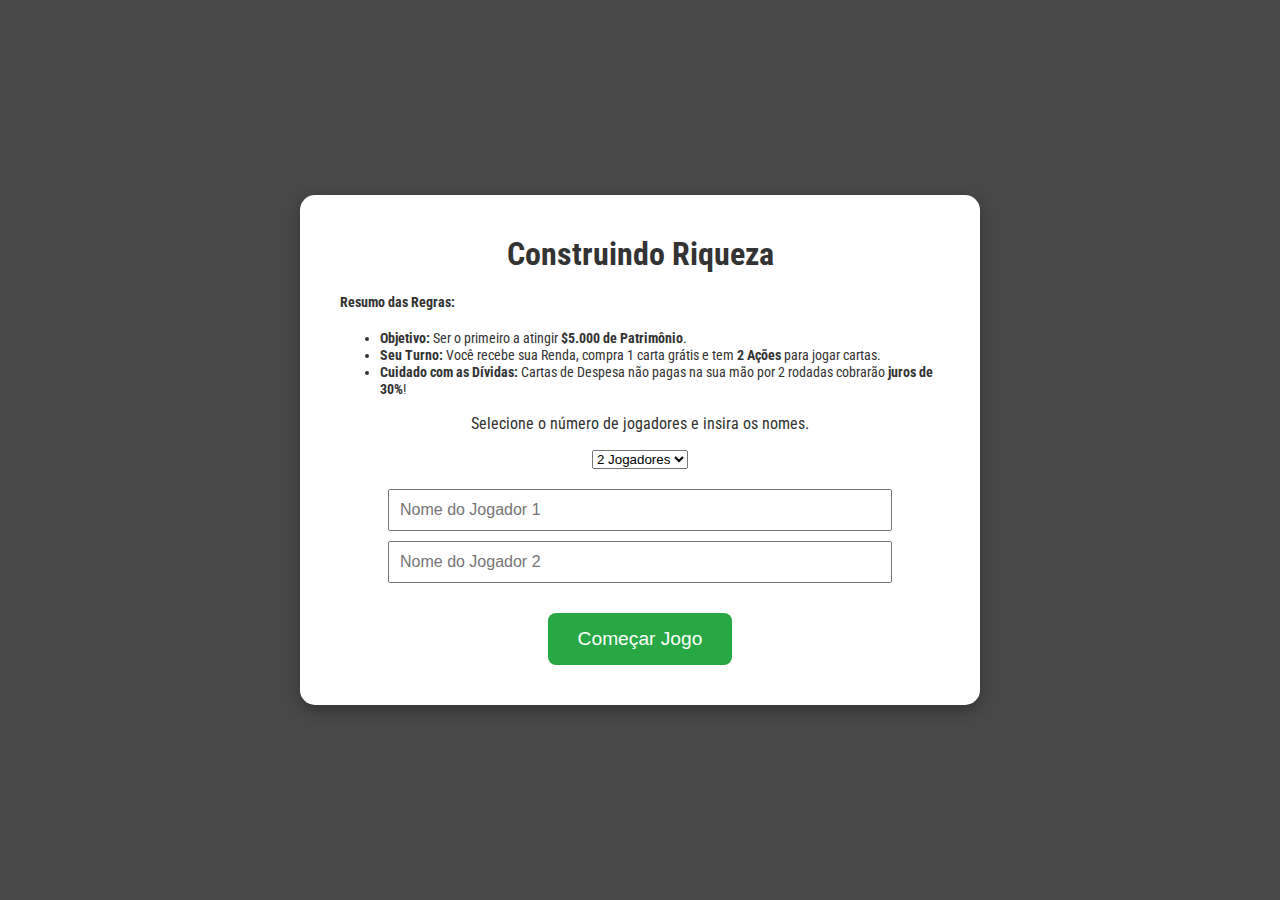
<file: index.html>
<!DOCTYPE html>
<html lang="pt-BR">
<head>
    <meta charset="UTF-8">
    <meta name="viewport" content="width=device-width, initial-scale=1.0">
    <title>Construindo Riqueza - Jogo Completo</title>
    <style>
        /* --- ESTILOS GERAIS E FONTES --- */
        @import url('https://fonts.googleapis.com/css2?family=Roboto+Condensed:wght@400;700&display=swap');
        
        body {
            font-family: 'Roboto Condensed', sans-serif;
            background-color: #f0f2f5;
            color: #333;
            display: flex;
            justify-content: center;
            align-items: center;
            height: 100vh;
            margin: 0;
            user-select: none;
        }

        /* --- ESTRUTURA DO GRID --- */
        #game-board {
            width: 1300px;
            height: 850px;
            background: #e1e9f0;
            border-radius: 20px;
            box-shadow: 0 10px 30px rgba(0,0,0,0.15);
            display: grid;
            grid-template-rows: 100px 1fr;
            grid-template-columns: 280px 1fr;
            gap: 15px;
            padding: 20px;
            box-sizing: border-box;
            position: relative;
        }

        #active-player-stats {
            grid-column: 1 / -1;
            grid-row: 1 / 2;
            display: flex;
            justify-content: space-around;
            align-items: center;
            background-color: #fff;
            border-radius: 10px;
            padding: 0 20px;
            box-shadow: 0 4px 6px rgba(0,0,0,0.05);
        }

        #scoreboard-area {
            grid-column: 1 / 2;
            grid-row: 2 / 3;
            background-color: rgba(255,255,255,0.7);
            border-radius: 10px;
            padding: 15px;
            overflow-y: auto;
        }

        #right-panel {
            grid-column: 2 / 3;
            grid-row: 2 / 3;
            display: flex;
            flex-direction: column;
            gap: 15px;
            min-height: 0;
        }

        #top-area { display: flex; gap: 15px; flex-grow: 1; min-height: 0; }
        #investments-area { flex-basis: 35%; background-color: rgba(255,255,255,0.7); border-radius: 10px; padding: 15px; overflow-y: auto; }
        #game-log { flex-basis: 65%; background-color: #fff; border-radius: 10px; padding: 10px; overflow-y: auto; display: flex; flex-direction: column-reverse; }

        #bottom-area { display: flex; align-items: center; gap: 15px; height: 230px; }
        #player-hand { flex-grow: 1; background-color: rgba(0, 86, 179, 0.1); border-radius: 10px; display: flex; justify-content: center; align-items: center; gap: 15px; padding: 15px; height: 100%; }
        #controls-area { display: flex; flex-direction: column; justify-content: center; align-items: center; gap: 20px; }

        /* --- ANIMAÇÕES --- */
        @keyframes card-draw { from { transform: translateY(50px) scale(0.8); opacity: 0; } to { transform: translateY(0) scale(1); opacity: 1; } }
        .card-enter { animation: card-draw 0.4s ease-out; }
        @keyframes card-play { to { transform: translateY(-50px) scale(0.8); opacity: 0; } }
        .card-exit { animation: card-play 0.4s ease-in; }
        @keyframes value-up { 0% { color: #28a745; transform: scale(1.1); } 100% { color: #0056b3; transform: scale(1); } }
        .highlight-up { animation: value-up 0.5s ease-out; }
        @keyframes value-down { 0% { color: #dc3545; transform: scale(1.1); } 100% { color: #0056b3; transform: scale(1); } }
        .highlight-down { animation: value-down 0.5s ease-out; }

        /* --- ESTILOS DOS COMPONENTES --- */
        .player-info { padding: 10px; border-radius: 8px; margin-bottom: 10px; border: 2px solid transparent; transition: all 0.3s; }
        .player-info.active { border-color: #007bff; background-color: #e6f2ff; }
        .player-info.targetable { cursor: pointer; border-color: #dc3545; background-color: #f8d7da; }
        .player-info.targetable:hover { transform: scale(1.02); box-shadow: 0 0 10px rgba(220,53,69,0.5); }
        .player-info h3 { margin: 0 0 5px 0; }
        .player-info p { margin: 2px 0; font-size: 0.9em;}

        .stat-box { text-align: center; }
        .stat-box h2 { margin: 0; font-size: 1.2em; color: #555; }
        .stat-box p { margin: 5px 0; font-size: 2em; font-weight: 700; color: #0056b3; transition: color 0.3s; }

        #investments-area h3 { margin-top: 0; text-align: center; }
        .investment-card { margin-bottom: 10px; }
        #game-log p { margin: 2px 0; font-size: 0.9em; flex-shrink: 0; }

        #actions-left { font-size: 1.8em; font-weight: 700; text-align: center;}
        #end-turn-btn { padding: 20px 40px; font-size: 1.5em; font-weight: 700; cursor: pointer; border: none; border-radius: 10px; background-color: #dc3545; color: white; transition: background-color 0.3s; }
        #end-turn-btn:hover { background-color: #c82333; }

        .card { width: 140px; height: 200px; background-color: white; border-radius: 10px; box-shadow: 0 4px 8px rgba(0,0,0,0.1); padding: 10px; box-sizing: border-box; display: flex; flex-direction: column; justify-content: space-between; border-top: 10px solid; transition: transform 0.2s, box-shadow 0.2s; }
        .card.playable:hover { transform: translateY(-10px) scale(1.05); box-shadow: 0 8px 16px rgba(0,0,0,0.2); cursor: pointer; }
        .card.disabled { opacity: 0.6; cursor: not-allowed; }
        .card-title { font-weight: 700; font-size: 1.1em; }
        .card-description { font-size: 0.8em; flex-grow: 1; margin: 10px 0; }
        .card-cost, .card-value { text-align: center; font-weight: 700; }
        .card.renda { border-color: #007bff; } .card.despesa { border-color: #dc3545; } .card.investimento { border-color: #28a745; } .card.acao { border-color: #ffc107; }
        .card.evento { border-color: #8a2be2; }

        .modal { position: absolute; top: 0; left: 0; width: 100%; height: 100%; background-color: rgba(0,0,0,0.7); display: flex; justify-content: center; align-items: center; z-index: 100; color: #333; }
        .modal-content { background-color: white; padding: 40px; border-radius: 15px; text-align: center; max-width: 600px; box-shadow: 0 5px 15px rgba(0,0,0,0.3); }
        .modal-content h1, .modal-content h4 { margin-top: 0; }
        .modal-content button { padding: 15px 30px; font-size: 1.2em; cursor: pointer; background-color: #28a745; color: white; border: none; border-radius: 8px; margin-top: 10px; }
        .modal-content .risky-btn { background-color: #ffc107; color: #333; }
        .modal-content .risky-btn:hover { background-color: #e0a800; }
        #player-inputs { margin: 20px 0; }
        #player-inputs input { display: block; margin: 10px auto; padding: 10px; font-size: 1em; width: 80%; }
        #rules-summary { text-align: left; font-size: 0.9em; margin-top: 20px; }
    </style>
</head>
<body>
    <div id="game-board" style="display:none;">
        <header id="active-player-stats">
             <div class="stat-box"><h2>Dinheiro</h2><p id="money-display"></p></div>
             <div class="stat-box"><h2>Renda/Rodada</h2><p id="income-display"></p></div>
             <div class="stat-box"><h2>Patrimônio</h2><p id="assets-display"></p></div>
        </header>
        <div id="scoreboard-area"></div>
        <div id="right-panel">
            <div id="top-area"><div id="game-log"></div><div id="investments-area"><h3>Investimentos</h3></div></div>
            <div id="bottom-area"><div id="player-hand"></div><div id="controls-area"><h2 id="actions-left"></h2><button id="end-turn-btn" onclick="endTurn()">Encerrar Rodada</button></div></div>
        </div>
    </div>
    <div id="setup-modal" class="modal"><div class="modal-content"><h1>Construindo Riqueza</h1><div id="rules-summary"><h4>Resumo das Regras:</h4><ul><li><strong>Objetivo:</strong> Ser o primeiro a atingir <strong>$5.000 de Patrimônio</strong>.</li><li><strong>Seu Turno:</strong> Você recebe sua Renda, compra 1 carta grátis e tem <strong>2 Ações</strong> para jogar cartas.</li><li><strong>Cuidado com as Dívidas:</strong> Cartas de Despesa não pagas na sua mão por 2 rodadas cobrarão <strong>juros de 30%</strong>!</li></ul></div><p>Selecione o número de jogadores e insira os nomes.</p><select id="player-count" onchange="createPlayerInputs(this.value)"><option value="2">2 Jogadores</option><option value="3">3 Jogadores</option><option value="4">4 Jogadores</option></select><div id="player-inputs"></div><button onclick="initializeGame()">Começar Jogo</button></div></div>
    <div id="turn-modal" class="modal" style="display:none;"><div class="modal-content"><h1 id="turn-title"></h1><p>Passe o dispositivo para o jogador. Os outros não devem olhar!</p><button onclick="startTurn()">Estou Pronto!</button></div></div>
    <div id="win-modal" class="modal" style="display:none;"><div class="modal-content"><h1 id="win-title"></h1><p id="win-message"></p><button onclick="location.reload()">Jogar Novamente</button></div></div>
    <div id="event-modal" class="modal" style="display:none;"><div class="modal-content"><h1 id="event-title"></h1><p id="event-description"></p><div><button id="event-safe-btn"></button><button id="event-risky-btn" class="risky-btn"></button></div></div></div>

    <script>
        const allCards = [
            { id: 1, name: "Salário", type: "renda", description: "Aumenta sua Renda por Rodada em $200.", cost: 0, value: 200, copies: 4 },
            { id: 2, name: "Trabalho Freelancer", type: "renda", description: "Ganho imediato de $300.", cost: 0, value: 300, copies: 4 },
            { id: 3, name: "Contas Fixas", type: "despesa", description: "Pague $400 para as contas básicas do mês.", cost: 400, copies: 4 },
            { id: 4, name: "Imprevisto: Reparo", type: "despesa", description: "Seu celular quebrou! Pague $250.", cost: 250, copies: 3 },
            { id: 5, name: "Poupança Segura", type: "investimento", description: "Aumenta sua Renda em $50/rodada.", cost: 500, income: 50, copies: 4 },
            { id: 6, name: "Ações de Tecnologia", type: "investimento", description: "Aumenta sua Renda em $150/rodada.", cost: 1000, income: 150, copies: 3 },
            { id: 7, name: "Crise Econômica", type: "acao", effect: "global_damage", description: "O mercado virou! Todos os outros jogadores perdem $300.", cost: 100, value: 300, copies: 2 },
            { id: 8, name: "Imposto sobre Riqueza", type: "acao", effect: "target_richest", description: "Cobre $400 do jogador com maior patrimônio (além de você).", cost: 50, value: 400, copies: 2 },
            { id: 9, name: "Auditoria Surpresa", type: "acao", effect: "target_discard", description: "Escolha um oponente. Ele é forçado a descartar uma carta aleatória da mão.", cost: 150, copies: 2 },
            { id: 10, name: "Oportunidade de Mercado", type: "evento", effect: "market_opportunity", description: "Uma startup busca investimento. Você pode investir com cautela para um ganho certo de $300, ou investir pesado com 50% de chance de ganhar $1500 ou perder $700.", copies: 2 },
        ];
        let players = [], deck = [], discardPile = [], currentPlayerIndex = 0, actionsLeft = 0, targetingInfo = null;
        const WINNING_ASSETS = 5000, DEBT_TURNS_LIMIT = 2;

        const ui = {
            board: document.getElementById('game-board'), setupModal: document.getElementById('setup-modal'), turnModal: document.getElementById('turn-modal'), winModal: document.getElementById('win-modal'), eventModal: document.getElementById('event-modal'),
            playerInputs: document.getElementById('player-inputs'), money: document.getElementById('money-display'), income: document.getElementById('income-display'), assets: document.getElementById('assets-display'),
            hand: document.getElementById('player-hand'), investments: document.getElementById('investments-area'), log: document.getElementById('game-log'), actions: document.getElementById('actions-left'),
            scoreboard: document.getElementById('scoreboard-area'), turnTitle: document.getElementById('turn-title'), winTitle: document.getElementById('win-title'), winMessage: document.getElementById('win-message'),
            eventTitle: document.getElementById('event-title'), eventDescription: document.getElementById('event-description'), eventSafeBtn: document.getElementById('event-safe-btn'), eventRiskyBtn: document.getElementById('event-risky-btn'),
        };
        
        window.onload = () => createPlayerInputs(2);
        function createPlayerInputs(count) {
            ui.playerInputs.innerHTML = '';
            for (let i = 1; i <= count; i++) ui.playerInputs.innerHTML += `<input type="text" id="player-name-${i}" placeholder="Nome do Jogador ${i}">`;
        }

        function initializeGame() {
            const playerCount = document.getElementById('player-count').value;
            players = [];
            for (let i = 1; i <= playerCount; i++) {
                const name = document.getElementById(`player-name-${i}`).value || `Jogador ${i}`;
                players.push({ name, money: 1000, income: 0, hand: [], investments: [] });
            }
            deck = [];
            allCards.forEach(cardDef => {
                for(let i=0; i < cardDef.copies; i++) deck.push({...cardDef, uniqueId: `${cardDef.id}_${i}_${Math.random()}`});
            });
            shuffleDeck();
            players.forEach(p => { for(let i=0; i<4; i++) drawCardForPlayer(p, false); });
            ui.setupModal.style.display = 'none'; ui.board.style.display = 'grid'; showTurnModal();
        }

        function showTurnModal() { ui.turnTitle.textContent = `Turno de ${players[currentPlayerIndex].name}`; ui.turnModal.style.display = 'flex'; }

        function startTurn() {
            ui.turnModal.style.display = 'none'; actionsLeft = 2;
            const currentPlayer = players[currentPlayerIndex];
            
            const debtsToPay = [];
            currentPlayer.hand.forEach(card => { if(card.type === 'despesa' && card.debtTurns > DEBT_TURNS_LIMIT) debtsToPay.push(card); });
            debtsToPay.forEach(card => {
                const penalty = Math.ceil(card.cost * 1.30);
                currentPlayer.money -= penalty;
                logMessage(`${currentPlayer.name} não pagou "${card.name}" a tempo! Juros de 30% aplicados. Perdeu $${penalty}.`, 'red');
                discardPile.push(currentPlayer.hand.splice(currentPlayer.hand.findIndex(c => c.uniqueId === card.uniqueId), 1)[0]);
            });

            const incomeGained = currentPlayer.income;
            currentPlayer.money += incomeGained;
            logMessage(`<strong>Rodada de ${currentPlayer.name}!</strong>` + (incomeGained > 0 ? ` Renda de $${incomeGained} recebida.` : ''));
            
            drawCardForPlayer(currentPlayer, true);
        }

        function endTurn() {
            if (calculateAssets(players[currentPlayerIndex]) >= WINNING_ASSETS) { endGame(true); return; }
            players[currentPlayerIndex].hand.forEach(card => {
                if(card.type === 'despesa') {
                    card.debtTurns = (card.debtTurns || 0) + 1;
                    if (card.debtTurns > DEBT_TURNS_LIMIT) logMessage(`Atenção: A despesa "${card.name}" irá cobrar juros no seu próximo turno!`, 'orange');
                }
            });
            targetingInfo = null; currentPlayerIndex = (currentPlayerIndex + 1) % players.length; showTurnModal();
        }

        function endGame(didWin) {
            if (didWin) { ui.winTitle.textContent = `Parabéns, ${players[currentPlayerIndex].name}!`; ui.winMessage.textContent = `Você alcançou $${calculateAssets(players[currentPlayerIndex])} de patrimônio e venceu!`; }
            ui.winModal.style.display = 'flex';
        }

        function shuffleDeck() { for (let i = deck.length - 1; i > 0; i--) { const j = Math.floor(Math.random() * (i + 1)); [deck[i], deck[j]] = [deck[j], deck[i]]; } }

        function drawCardForPlayer(player, log = true) {
            if (deck.length === 0) {
                if (discardPile.length === 0) { if (log) logMessage("Não há mais cartas para comprar.", "red"); updateUI(); return; }
                if (log) logMessage("Deck vazio! Embaralhando descarte...", "orange"); deck = [...discardPile]; discardPile = []; shuffleDeck();
            }
            if (deck.length === 0) { if (log) logMessage("Não há mais cartas para comprar.", "red"); updateUI(); return; }

            const drawnCard = deck.pop();
            if (drawnCard.type === 'evento') {
                if (log) logMessage(`${player.name} encontrou uma "${drawnCard.name}"!`, 'purple');
                triggerMarketOpportunity(drawnCard);
            } else {
                player.hand.push(drawnCard);
                if (log) logMessage(`${player.name} comprou uma carta.`);
                updateUI(true);
            }
        }

        function playCard(cardElement, cardUniqueId) {
            if (actionsLeft <= 0 || cardElement.classList.contains('disabled')) return;
            const currentPlayer = players[currentPlayerIndex]; const cardIndex = currentPlayer.hand.findIndex(c => c.uniqueId === cardUniqueId);
            if (cardIndex === -1) return; const card = currentPlayer.hand[cardIndex];
            
            actionsLeft--; const moneyBefore = currentPlayer.money; currentPlayer.money -= card.cost;
            logMessage(`${currentPlayer.name} jogou "${card.name}".`);

            let requiresTargeting = false;
            switch (card.type) {
                case "renda": if (card.name === "Salário") currentPlayer.income += card.value; else if (card.name === "Trabalho Freelancer") currentPlayer.money += card.value; break;
                case "investimento": currentPlayer.investments.push(card); currentPlayer.income += card.income; break;
                case "acao": handleActionCard(card, currentPlayerIndex); if (targetingInfo) requiresTargeting = true; break;
            }

            if (requiresTargeting) { updateUI(); return; }
            
            cardElement.classList.add('card-exit');
            setTimeout(() => {
                const finalCardIndex = currentPlayer.hand.findIndex(c => c.uniqueId === cardUniqueId);
                if (finalCardIndex > -1) discardPile.push(currentPlayer.hand.splice(finalCardIndex, 1)[0]);
                updateUI(false, currentPlayer.money > moneyBefore - card.cost, currentPlayer.money < moneyBefore - card.cost);
            }, 400);
        }
        
        function handleActionCard(card, casterIndex) {
            const caster = players[casterIndex];
            switch (card.effect) {
                case 'global_damage': players.forEach((p, index) => { if (index !== casterIndex) { p.money = Math.max(0, p.money - card.value); logMessage(`${p.name} perdeu $${card.value}!`, 'orange'); } }); break;
                case 'target_richest':
                     let richest = { index: -1, assets: -1 }; players.forEach((p, i) => { if (i !== casterIndex) { const a = calculateAssets(p); if (a > richest.assets) richest = { index: i, assets: a }; } });
                     if (richest.index !== -1) { players[richest.index].money = Math.max(0, players[richest.index].money - card.value); caster.money += card.value; logMessage(`${caster.name} cobrou imposto de ${players[richest.index].name}!`, 'green'); }
                     else { logMessage("Nenhum oponente elegível.", "blue"); } break;
                case 'target_discard': targetingInfo = { card, casterIndex: casterIndex }; logMessage(`${caster.name}, selecione um oponente.`, "blue"); break;
            }
        }
        
        function selectTarget(targetIndex) {
            if (!targetingInfo || targetIndex === targetingInfo.casterIndex) return;
            const { card, casterIndex } = targetingInfo; const target = players[targetIndex]; const caster = players[casterIndex];
            logMessage(`${caster.name} usou "${card.name}" em ${target.name}.`);
            if (card.effect === 'target_discard') {
                if (target.hand.length > 0) { const discarded = target.hand.splice(Math.floor(Math.random() * target.hand.length), 1)[0]; discardPile.push(discarded); logMessage(`${target.name} descartou "${discarded.name}".`, 'orange'); }
                else { logMessage(`${target.name} não tem cartas.`, 'blue'); }
            }
            const cardIndex = caster.hand.findIndex(c => c.uniqueId === card.uniqueId);
            if (cardIndex > -1) discardPile.push(caster.hand.splice(cardIndex, 1)[0]);
            targetingInfo = null; updateUI();
        }

        function triggerMarketOpportunity(card) {
            ui.eventTitle.textContent = card.name;
            ui.eventDescription.textContent = "Uma startup de tecnologia busca investimento. A aposta é arriscada, mas o potencial é enorme!";
            ui.eventSafeBtn.textContent = "Investir com Cautela (Ganha $300)";
            ui.eventRiskyBtn.textContent = "Investir Pesado! (50% de chance)";
            ui.eventSafeBtn.onclick = () => resolveMarketOpportunity(card, 'safe');
            ui.eventRiskyBtn.onclick = () => resolveMarketOpportunity(card, 'risky');
            ui.eventModal.style.display = 'flex';
        }

        function resolveMarketOpportunity(card, choice) {
            const player = players[currentPlayerIndex];
            let gain = 0, loss = 0;
            if (choice === 'safe') {
                gain = 300; player.money += gain; logMessage(`${player.name} investiu com cautela e ganhou $${gain}.`, 'green');
            } else {
                if (Math.random() < 0.5) { gain = 1500; player.money += gain; logMessage(`SUCESSO! ${player.name} investiu pesado e ganhou $${gain}!`, 'gold'); }
                else { loss = 700; player.money = Math.max(0, player.money - loss); logMessage(`FRACASSO! ${player.name} investiu pesado e perdeu $${loss}!`, 'red'); }
            }
            discardPile.push(card); ui.eventModal.style.display = 'none'; updateUI(false, gain > 0, loss > 0);
        }

        function calculateAssets(player) { return player.money + player.investments.reduce((sum, inv) => sum + inv.cost, 0); }
        function logMessage(message, color = 'black') { const p = document.createElement('p'); p.style.color = color; p.innerHTML = message; ui.log.prepend(p); }

        function updateUI(isNewTurn = false, highlightGain = false, highlightLoss = false) {
            const currentPlayer = players[currentPlayerIndex];
            if(highlightGain) { ui.money.classList.add('highlight-up'); ui.assets.classList.add('highlight-up'); }
            if(highlightLoss) { ui.money.classList.add('highlight-down'); ui.assets.classList.add('highlight-down'); }
            setTimeout(() => { ui.money.classList.remove('highlight-up', 'highlight-down'); ui.assets.classList.remove('highlight-up', 'highlight-down'); }, 500);

            ui.money.textContent = `$${currentPlayer.money}`; ui.income.textContent = `$${currentPlayer.income}`; ui.assets.textContent = `$${calculateAssets(currentPlayer)}`; ui.actions.textContent = `Ações: ${actionsLeft}`;
            
            ui.hand.innerHTML = '';
            currentPlayer.hand.forEach((card, index) => {
                const cardElement = createCardElement(card);
                if (card.cost > currentPlayer.money || actionsLeft <= 0) cardElement.classList.add('disabled'); else cardElement.classList.add('playable');
                if(isNewTurn) cardElement.style.animationDelay = `${index * 100}ms`;
                ui.hand.appendChild(cardElement);
            });

            ui.investments.innerHTML = '<h3>Investimentos</h3>';
            if (currentPlayer.investments.length === 0) ui.investments.innerHTML += '<p style="font-size:0.9em; color:#666;">Nenhum.</p>';
            else currentPlayer.investments.forEach(card => ui.investments.appendChild(createCardElement(card, false)));
            
            ui.scoreboard.innerHTML = '<h2>Jogadores</h2>';
            players.forEach((p, i) => {
                const pDiv = document.createElement('div'); pDiv.className = 'player-info';
                if (i === currentPlayerIndex) pDiv.classList.add('active');
                if (targetingInfo && i !== targetingInfo.casterIndex) { pDiv.classList.add('targetable'); pDiv.onclick = () => selectTarget(i); }
                pDiv.innerHTML = `<h3>${p.name}</h3><p>Patrimônio: $${calculateAssets(p)}</p><p>Dinheiro: $${p.money}</p><p>Renda: $${p.income}</p><p>Cartas: ${p.hand.length}</p>`;
                ui.scoreboard.appendChild(pDiv);
            });
        }

        function createCardElement(card, isPlayable = true) {
            const el = document.createElement('div'); el.className = `card ${card.type} card-enter`;
            if (isPlayable) el.onclick = () => playCard(el, card.uniqueId);
            el.innerHTML = `<div class="card-title">${card.name}</div><div class="card-description">${card.description}</div><div class="card-cost">${card.cost > 0 ? `Custo: $${card.cost}` : ''}</div>`;
            return el;
        }
    </script>
</body>
</html>
</file>
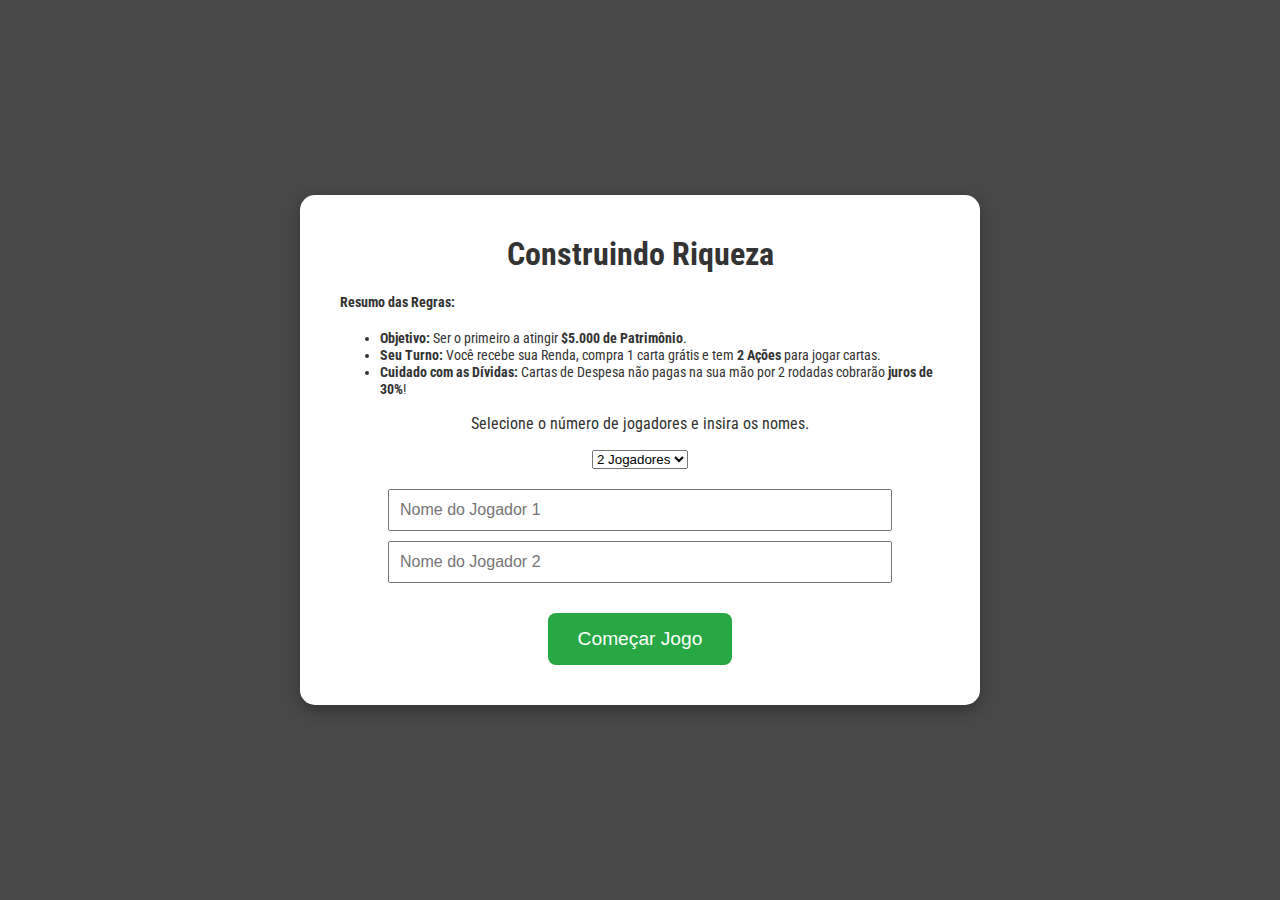
<file: ai_studio_code (9).html>
<!DOCTYPE html>
<html lang="pt-BR">
<head>
    <meta charset="UTF-8">
    <meta name="viewport" content="width=device-width, initial-scale=1.0">
    <title>Construindo Riqueza - Jogo Completo</title>
    <style>
        /* --- ESTILOS GERAIS E FONTES --- */
        @import url('https://fonts.googleapis.com/css2?family=Roboto+Condensed:wght@400;700&display=swap');
        
        body {
            font-family: 'Roboto Condensed', sans-serif;
            background-color: #f0f2f5;
            color: #333;
            display: flex;
            justify-content: center;
            align-items: center;
            height: 100vh;
            margin: 0;
            user-select: none;
        }

        /* --- ESTRUTURA DO GRID --- */
        #game-board {
            width: 1300px;
            height: 850px;
            background: #e1e9f0;
            border-radius: 20px;
            box-shadow: 0 10px 30px rgba(0,0,0,0.15);
            display: grid;
            grid-template-rows: 100px 1fr;
            grid-template-columns: 280px 1fr;
            gap: 15px;
            padding: 20px;
            box-sizing: border-box;
            position: relative;
        }

        #active-player-stats {
            grid-column: 1 / -1;
            grid-row: 1 / 2;
            display: flex;
            justify-content: space-around;
            align-items: center;
            background-color: #fff;
            border-radius: 10px;
            padding: 0 20px;
            box-shadow: 0 4px 6px rgba(0,0,0,0.05);
        }

        #scoreboard-area {
            grid-column: 1 / 2;
            grid-row: 2 / 3;
            background-color: rgba(255,255,255,0.7);
            border-radius: 10px;
            padding: 15px;
            overflow-y: auto;
        }

        #right-panel {
            grid-column: 2 / 3;
            grid-row: 2 / 3;
            display: flex;
            flex-direction: column;
            gap: 15px;
            min-height: 0;
        }

        #top-area { display: flex; gap: 15px; flex-grow: 1; min-height: 0; }
        #investments-area { flex-basis: 35%; background-color: rgba(255,255,255,0.7); border-radius: 10px; padding: 15px; overflow-y: auto; }
        #game-log { flex-basis: 65%; background-color: #fff; border-radius: 10px; padding: 10px; overflow-y: auto; display: flex; flex-direction: column-reverse; }

        #bottom-area { display: flex; align-items: center; gap: 15px; height: 230px; }
        #player-hand { flex-grow: 1; background-color: rgba(0, 86, 179, 0.1); border-radius: 10px; display: flex; justify-content: center; align-items: center; gap: 15px; padding: 15px; height: 100%; }
        #controls-area { display: flex; flex-direction: column; justify-content: center; align-items: center; gap: 20px; }

        /* --- ANIMAÇÕES --- */
        @keyframes card-draw { from { transform: translateY(50px) scale(0.8); opacity: 0; } to { transform: translateY(0) scale(1); opacity: 1; } }
        .card-enter { animation: card-draw 0.4s ease-out; }
        @keyframes card-play { to { transform: translateY(-50px) scale(0.8); opacity: 0; } }
        .card-exit { animation: card-play 0.4s ease-in; }
        @keyframes value-up { 0% { color: #28a745; transform: scale(1.1); } 100% { color: #0056b3; transform: scale(1); } }
        .highlight-up { animation: value-up 0.5s ease-out; }
        @keyframes value-down { 0% { color: #dc3545; transform: scale(1.1); } 100% { color: #0056b3; transform: scale(1); } }
        .highlight-down { animation: value-down 0.5s ease-out; }

        /* --- ESTILOS DOS COMPONENTES --- */
        .player-info { padding: 10px; border-radius: 8px; margin-bottom: 10px; border: 2px solid transparent; transition: all 0.3s; }
        .player-info.active { border-color: #007bff; background-color: #e6f2ff; }
        .player-info.targetable { cursor: pointer; border-color: #dc3545; background-color: #f8d7da; }
        .player-info.targetable:hover { transform: scale(1.02); box-shadow: 0 0 10px rgba(220,53,69,0.5); }
        .player-info h3 { margin: 0 0 5px 0; }
        .player-info p { margin: 2px 0; font-size: 0.9em;}

        .stat-box { text-align: center; }
        .stat-box h2 { margin: 0; font-size: 1.2em; color: #555; }
        .stat-box p { margin: 5px 0; font-size: 2em; font-weight: 700; color: #0056b3; transition: color 0.3s; }

        #investments-area h3 { margin-top: 0; text-align: center; }
        .investment-card { margin-bottom: 10px; }
        #game-log p { margin: 2px 0; font-size: 0.9em; flex-shrink: 0; }

        #actions-left { font-size: 1.8em; font-weight: 700; text-align: center;}
        #end-turn-btn { padding: 20px 40px; font-size: 1.5em; font-weight: 700; cursor: pointer; border: none; border-radius: 10px; background-color: #dc3545; color: white; transition: background-color 0.3s; }
        #end-turn-btn:hover { background-color: #c82333; }

        .card { width: 140px; height: 200px; background-color: white; border-radius: 10px; box-shadow: 0 4px 8px rgba(0,0,0,0.1); padding: 10px; box-sizing: border-box; display: flex; flex-direction: column; justify-content: space-between; border-top: 10px solid; transition: transform 0.2s, box-shadow 0.2s; }
        .card.playable:hover { transform: translateY(-10px) scale(1.05); box-shadow: 0 8px 16px rgba(0,0,0,0.2); cursor: pointer; }
        .card.disabled { opacity: 0.6; cursor: not-allowed; }
        .card-title { font-weight: 700; font-size: 1.1em; }
        .card-description { font-size: 0.8em; flex-grow: 1; margin: 10px 0; }
        .card-cost, .card-value { text-align: center; font-weight: 700; }
        .card.renda { border-color: #007bff; } .card.despesa { border-color: #dc3545; } .card.investimento { border-color: #28a745; } .card.acao { border-color: #ffc107; }
        .card.evento { border-color: #8a2be2; }

        .modal { position: absolute; top: 0; left: 0; width: 100%; height: 100%; background-color: rgba(0,0,0,0.7); display: flex; justify-content: center; align-items: center; z-index: 100; color: #333; }
        .modal-content { background-color: white; padding: 40px; border-radius: 15px; text-align: center; max-width: 600px; box-shadow: 0 5px 15px rgba(0,0,0,0.3); }
        .modal-content h1, .modal-content h4 { margin-top: 0; }
        .modal-content button { padding: 15px 30px; font-size: 1.2em; cursor: pointer; background-color: #28a745; color: white; border: none; border-radius: 8px; margin-top: 10px; }
        .modal-content .risky-btn { background-color: #ffc107; color: #333; }
        .modal-content .risky-btn:hover { background-color: #e0a800; }
        #player-inputs { margin: 20px 0; }
        #player-inputs input { display: block; margin: 10px auto; padding: 10px; font-size: 1em; width: 80%; }
        #rules-summary { text-align: left; font-size: 0.9em; margin-top: 20px; }
    </style>
</head>
<body>
    <div id="game-board" style="display:none;">
        <header id="active-player-stats">
             <div class="stat-box"><h2>Dinheiro</h2><p id="money-display"></p></div>
             <div class="stat-box"><h2>Renda/Rodada</h2><p id="income-display"></p></div>
             <div class="stat-box"><h2>Patrimônio</h2><p id="assets-display"></p></div>
        </header>
        <div id="scoreboard-area"></div>
        <div id="right-panel">
            <div id="top-area"><div id="game-log"></div><div id="investments-area"><h3>Investimentos</h3></div></div>
            <div id="bottom-area"><div id="player-hand"></div><div id="controls-area"><h2 id="actions-left"></h2><button id="end-turn-btn" onclick="endTurn()">Encerrar Rodada</button></div></div>
        </div>
    </div>
    <div id="setup-modal" class="modal"><div class="modal-content"><h1>Construindo Riqueza</h1><div id="rules-summary"><h4>Resumo das Regras:</h4><ul><li><strong>Objetivo:</strong> Ser o primeiro a atingir <strong>$5.000 de Patrimônio</strong>.</li><li><strong>Seu Turno:</strong> Você recebe sua Renda, compra 1 carta grátis e tem <strong>2 Ações</strong> para jogar cartas.</li><li><strong>Cuidado com as Dívidas:</strong> Cartas de Despesa não pagas na sua mão por 2 rodadas cobrarão <strong>juros de 30%</strong>!</li></ul></div><p>Selecione o número de jogadores e insira os nomes.</p><select id="player-count" onchange="createPlayerInputs(this.value)"><option value="2">2 Jogadores</option><option value="3">3 Jogadores</option><option value="4">4 Jogadores</option></select><div id="player-inputs"></div><button onclick="initializeGame()">Começar Jogo</button></div></div>
    <div id="turn-modal" class="modal" style="display:none;"><div class="modal-content"><h1 id="turn-title"></h1><p>Passe o dispositivo para o jogador. Os outros não devem olhar!</p><button onclick="startTurn()">Estou Pronto!</button></div></div>
    <div id="win-modal" class="modal" style="display:none;"><div class="modal-content"><h1 id="win-title"></h1><p id="win-message"></p><button onclick="location.reload()">Jogar Novamente</button></div></div>
    <div id="event-modal" class="modal" style="display:none;"><div class="modal-content"><h1 id="event-title"></h1><p id="event-description"></p><div><button id="event-safe-btn"></button><button id="event-risky-btn" class="risky-btn"></button></div></div></div>

    <script>
        const allCards = [
            { id: 1, name: "Salário", type: "renda", description: "Aumenta sua Renda por Rodada em $200.", cost: 0, value: 200, copies: 4 },
            { id: 2, name: "Trabalho Freelancer", type: "renda", description: "Ganho imediato de $300.", cost: 0, value: 300, copies: 4 },
            { id: 3, name: "Contas Fixas", type: "despesa", description: "Pague $400 para as contas básicas do mês.", cost: 400, copies: 4 },
            { id: 4, name: "Imprevisto: Reparo", type: "despesa", description: "Seu celular quebrou! Pague $250.", cost: 250, copies: 3 },
            { id: 5, name: "Poupança Segura", type: "investimento", description: "Aumenta sua Renda em $50/rodada.", cost: 500, income: 50, copies: 4 },
            { id: 6, name: "Ações de Tecnologia", type: "investimento", description: "Aumenta sua Renda em $150/rodada.", cost: 1000, income: 150, copies: 3 },
            { id: 7, name: "Crise Econômica", type: "acao", effect: "global_damage", description: "O mercado virou! Todos os outros jogadores perdem $300.", cost: 100, value: 300, copies: 2 },
            { id: 8, name: "Imposto sobre Riqueza", type: "acao", effect: "target_richest", description: "Cobre $400 do jogador com maior patrimônio (além de você).", cost: 50, value: 400, copies: 2 },
            { id: 9, name: "Auditoria Surpresa", type: "acao", effect: "target_discard", description: "Escolha um oponente. Ele é forçado a descartar uma carta aleatória da mão.", cost: 150, copies: 2 },
            { id: 10, name: "Oportunidade de Mercado", type: "evento", effect: "market_opportunity", description: "Uma startup busca investimento. Você pode investir com cautela para um ganho certo de $300, ou investir pesado com 50% de chance de ganhar $1500 ou perder $700.", copies: 2 },
        ];
        let players = [], deck = [], discardPile = [], currentPlayerIndex = 0, actionsLeft = 0, targetingInfo = null;
        const WINNING_ASSETS = 5000, DEBT_TURNS_LIMIT = 2;

        const ui = {
            board: document.getElementById('game-board'), setupModal: document.getElementById('setup-modal'), turnModal: document.getElementById('turn-modal'), winModal: document.getElementById('win-modal'), eventModal: document.getElementById('event-modal'),
            playerInputs: document.getElementById('player-inputs'), money: document.getElementById('money-display'), income: document.getElementById('income-display'), assets: document.getElementById('assets-display'),
            hand: document.getElementById('player-hand'), investments: document.getElementById('investments-area'), log: document.getElementById('game-log'), actions: document.getElementById('actions-left'),
            scoreboard: document.getElementById('scoreboard-area'), turnTitle: document.getElementById('turn-title'), winTitle: document.getElementById('win-title'), winMessage: document.getElementById('win-message'),
            eventTitle: document.getElementById('event-title'), eventDescription: document.getElementById('event-description'), eventSafeBtn: document.getElementById('event-safe-btn'), eventRiskyBtn: document.getElementById('event-risky-btn'),
        };
        
        window.onload = () => createPlayerInputs(2);
        function createPlayerInputs(count) {
            ui.playerInputs.innerHTML = '';
            for (let i = 1; i <= count; i++) ui.playerInputs.innerHTML += `<input type="text" id="player-name-${i}" placeholder="Nome do Jogador ${i}">`;
        }

        function initializeGame() {
            const playerCount = document.getElementById('player-count').value;
            players = [];
            for (let i = 1; i <= playerCount; i++) {
                const name = document.getElementById(`player-name-${i}`).value || `Jogador ${i}`;
                players.push({ name, money: 1000, income: 0, hand: [], investments: [] });
            }
            deck = [];
            allCards.forEach(cardDef => {
                for(let i=0; i < cardDef.copies; i++) deck.push({...cardDef, uniqueId: `${cardDef.id}_${i}_${Math.random()}`});
            });
            shuffleDeck();
            players.forEach(p => { for(let i=0; i<4; i++) drawCardForPlayer(p, false); });
            ui.setupModal.style.display = 'none'; ui.board.style.display = 'grid'; showTurnModal();
        }

        function showTurnModal() { ui.turnTitle.textContent = `Turno de ${players[currentPlayerIndex].name}`; ui.turnModal.style.display = 'flex'; }

        function startTurn() {
            ui.turnModal.style.display = 'none'; actionsLeft = 2;
            const currentPlayer = players[currentPlayerIndex];
            
            const debtsToPay = [];
            currentPlayer.hand.forEach(card => { if(card.type === 'despesa' && card.debtTurns > DEBT_TURNS_LIMIT) debtsToPay.push(card); });
            debtsToPay.forEach(card => {
                const penalty = Math.ceil(card.cost * 1.30);
                currentPlayer.money -= penalty;
                logMessage(`${currentPlayer.name} não pagou "${card.name}" a tempo! Juros de 30% aplicados. Perdeu $${penalty}.`, 'red');
                discardPile.push(currentPlayer.hand.splice(currentPlayer.hand.findIndex(c => c.uniqueId === card.uniqueId), 1)[0]);
            });

            const incomeGained = currentPlayer.income;
            currentPlayer.money += incomeGained;
            logMessage(`<strong>Rodada de ${currentPlayer.name}!</strong>` + (incomeGained > 0 ? ` Renda de $${incomeGained} recebida.` : ''));
            
            drawCardForPlayer(currentPlayer, true);
        }

        function endTurn() {
            if (calculateAssets(players[currentPlayerIndex]) >= WINNING_ASSETS) { endGame(true); return; }
            players[currentPlayerIndex].hand.forEach(card => {
                if(card.type === 'despesa') {
                    card.debtTurns = (card.debtTurns || 0) + 1;
                    if (card.debtTurns > DEBT_TURNS_LIMIT) logMessage(`Atenção: A despesa "${card.name}" irá cobrar juros no seu próximo turno!`, 'orange');
                }
            });
            targetingInfo = null; currentPlayerIndex = (currentPlayerIndex + 1) % players.length; showTurnModal();
        }

        function endGame(didWin) {
            if (didWin) { ui.winTitle.textContent = `Parabéns, ${players[currentPlayerIndex].name}!`; ui.winMessage.textContent = `Você alcançou $${calculateAssets(players[currentPlayerIndex])} de patrimônio e venceu!`; }
            ui.winModal.style.display = 'flex';
        }

        function shuffleDeck() { for (let i = deck.length - 1; i > 0; i--) { const j = Math.floor(Math.random() * (i + 1)); [deck[i], deck[j]] = [deck[j], deck[i]]; } }

        function drawCardForPlayer(player, log = true) {
            if (deck.length === 0) {
                if (discardPile.length === 0) { if (log) logMessage("Não há mais cartas para comprar.", "red"); updateUI(); return; }
                if (log) logMessage("Deck vazio! Embaralhando descarte...", "orange"); deck = [...discardPile]; discardPile = []; shuffleDeck();
            }
            if (deck.length === 0) { if (log) logMessage("Não há mais cartas para comprar.", "red"); updateUI(); return; }

            const drawnCard = deck.pop();
            if (drawnCard.type === 'evento') {
                if (log) logMessage(`${player.name} encontrou uma "${drawnCard.name}"!`, 'purple');
                triggerMarketOpportunity(drawnCard);
            } else {
                player.hand.push(drawnCard);
                if (log) logMessage(`${player.name} comprou uma carta.`);
                updateUI(true);
            }
        }

        function playCard(cardElement, cardUniqueId) {
            if (actionsLeft <= 0 || cardElement.classList.contains('disabled')) return;
            const currentPlayer = players[currentPlayerIndex]; const cardIndex = currentPlayer.hand.findIndex(c => c.uniqueId === cardUniqueId);
            if (cardIndex === -1) return; const card = currentPlayer.hand[cardIndex];
            
            actionsLeft--; const moneyBefore = currentPlayer.money; currentPlayer.money -= card.cost;
            logMessage(`${currentPlayer.name} jogou "${card.name}".`);

            let requiresTargeting = false;
            switch (card.type) {
                case "renda": if (card.name === "Salário") currentPlayer.income += card.value; else if (card.name === "Trabalho Freelancer") currentPlayer.money += card.value; break;
                case "investimento": currentPlayer.investments.push(card); currentPlayer.income += card.income; break;
                case "acao": handleActionCard(card, currentPlayerIndex); if (targetingInfo) requiresTargeting = true; break;
            }

            if (requiresTargeting) { updateUI(); return; }
            
            cardElement.classList.add('card-exit');
            setTimeout(() => {
                const finalCardIndex = currentPlayer.hand.findIndex(c => c.uniqueId === cardUniqueId);
                if (finalCardIndex > -1) discardPile.push(currentPlayer.hand.splice(finalCardIndex, 1)[0]);
                updateUI(false, currentPlayer.money > moneyBefore - card.cost, currentPlayer.money < moneyBefore - card.cost);
            }, 400);
        }
        
        function handleActionCard(card, casterIndex) {
            const caster = players[casterIndex];
            switch (card.effect) {
                case 'global_damage': players.forEach((p, index) => { if (index !== casterIndex) { p.money = Math.max(0, p.money - card.value); logMessage(`${p.name} perdeu $${card.value}!`, 'orange'); } }); break;
                case 'target_richest':
                     let richest = { index: -1, assets: -1 }; players.forEach((p, i) => { if (i !== casterIndex) { const a = calculateAssets(p); if (a > richest.assets) richest = { index: i, assets: a }; } });
                     if (richest.index !== -1) { players[richest.index].money = Math.max(0, players[richest.index].money - card.value); caster.money += card.value; logMessage(`${caster.name} cobrou imposto de ${players[richest.index].name}!`, 'green'); }
                     else { logMessage("Nenhum oponente elegível.", "blue"); } break;
                case 'target_discard': targetingInfo = { card, casterIndex: casterIndex }; logMessage(`${caster.name}, selecione um oponente.`, "blue"); break;
            }
        }
        
        function selectTarget(targetIndex) {
            if (!targetingInfo || targetIndex === targetingInfo.casterIndex) return;
            const { card, casterIndex } = targetingInfo; const target = players[targetIndex]; const caster = players[casterIndex];
            logMessage(`${caster.name} usou "${card.name}" em ${target.name}.`);
            if (card.effect === 'target_discard') {
                if (target.hand.length > 0) { const discarded = target.hand.splice(Math.floor(Math.random() * target.hand.length), 1)[0]; discardPile.push(discarded); logMessage(`${target.name} descartou "${discarded.name}".`, 'orange'); }
                else { logMessage(`${target.name} não tem cartas.`, 'blue'); }
            }
            const cardIndex = caster.hand.findIndex(c => c.uniqueId === card.uniqueId);
            if (cardIndex > -1) discardPile.push(caster.hand.splice(cardIndex, 1)[0]);
            targetingInfo = null; updateUI();
        }

        function triggerMarketOpportunity(card) {
            ui.eventTitle.textContent = card.name;
            ui.eventDescription.textContent = "Uma startup de tecnologia busca investimento. A aposta é arriscada, mas o potencial é enorme!";
            ui.eventSafeBtn.textContent = "Investir com Cautela (Ganha $300)";
            ui.eventRiskyBtn.textContent = "Investir Pesado! (50% de chance)";
            ui.eventSafeBtn.onclick = () => resolveMarketOpportunity(card, 'safe');
            ui.eventRiskyBtn.onclick = () => resolveMarketOpportunity(card, 'risky');
            ui.eventModal.style.display = 'flex';
        }

        function resolveMarketOpportunity(card, choice) {
            const player = players[currentPlayerIndex];
            let gain = 0, loss = 0;
            if (choice === 'safe') {
                gain = 300; player.money += gain; logMessage(`${player.name} investiu com cautela e ganhou $${gain}.`, 'green');
            } else {
                if (Math.random() < 0.5) { gain = 1500; player.money += gain; logMessage(`SUCESSO! ${player.name} investiu pesado e ganhou $${gain}!`, 'gold'); }
                else { loss = 700; player.money = Math.max(0, player.money - loss); logMessage(`FRACASSO! ${player.name} investiu pesado e perdeu $${loss}!`, 'red'); }
            }
            discardPile.push(card); ui.eventModal.style.display = 'none'; updateUI(false, gain > 0, loss > 0);
        }

        function calculateAssets(player) { return player.money + player.investments.reduce((sum, inv) => sum + inv.cost, 0); }
        function logMessage(message, color = 'black') { const p = document.createElement('p'); p.style.color = color; p.innerHTML = message; ui.log.prepend(p); }

        function updateUI(isNewTurn = false, highlightGain = false, highlightLoss = false) {
            const currentPlayer = players[currentPlayerIndex];
            if(highlightGain) { ui.money.classList.add('highlight-up'); ui.assets.classList.add('highlight-up'); }
            if(highlightLoss) { ui.money.classList.add('highlight-down'); ui.assets.classList.add('highlight-down'); }
            setTimeout(() => { ui.money.classList.remove('highlight-up', 'highlight-down'); ui.assets.classList.remove('highlight-up', 'highlight-down'); }, 500);

            ui.money.textContent = `$${currentPlayer.money}`; ui.income.textContent = `$${currentPlayer.income}`; ui.assets.textContent = `$${calculateAssets(currentPlayer)}`; ui.actions.textContent = `Ações: ${actionsLeft}`;
            
            ui.hand.innerHTML = '';
            currentPlayer.hand.forEach((card, index) => {
                const cardElement = createCardElement(card);
                if (card.cost > currentPlayer.money || actionsLeft <= 0) cardElement.classList.add('disabled'); else cardElement.classList.add('playable');
                if(isNewTurn) cardElement.style.animationDelay = `${index * 100}ms`;
                ui.hand.appendChild(cardElement);
            });

            ui.investments.innerHTML = '<h3>Investimentos</h3>';
            if (currentPlayer.investments.length === 0) ui.investments.innerHTML += '<p style="font-size:0.9em; color:#666;">Nenhum.</p>';
            else currentPlayer.investments.forEach(card => ui.investments.appendChild(createCardElement(card, false)));
            
            ui.scoreboard.innerHTML = '<h2>Jogadores</h2>';
            players.forEach((p, i) => {
                const pDiv = document.createElement('div'); pDiv.className = 'player-info';
                if (i === currentPlayerIndex) pDiv.classList.add('active');
                if (targetingInfo && i !== targetingInfo.casterIndex) { pDiv.classList.add('targetable'); pDiv.onclick = () => selectTarget(i); }
                pDiv.innerHTML = `<h3>${p.name}</h3><p>Patrimônio: $${calculateAssets(p)}</p><p>Dinheiro: $${p.money}</p><p>Renda: $${p.income}</p><p>Cartas: ${p.hand.length}</p>`;
                ui.scoreboard.appendChild(pDiv);
            });
        }

        function createCardElement(card, isPlayable = true) {
            const el = document.createElement('div'); el.className = `card ${card.type} card-enter`;
            if (isPlayable) el.onclick = () => playCard(el, card.uniqueId);
            el.innerHTML = `<div class="card-title">${card.name}</div><div class="card-description">${card.description}</div><div class="card-cost">${card.cost > 0 ? `Custo: $${card.cost}` : ''}</div>`;
            return el;
        }
    </script>
</body>
</html>
</file>
